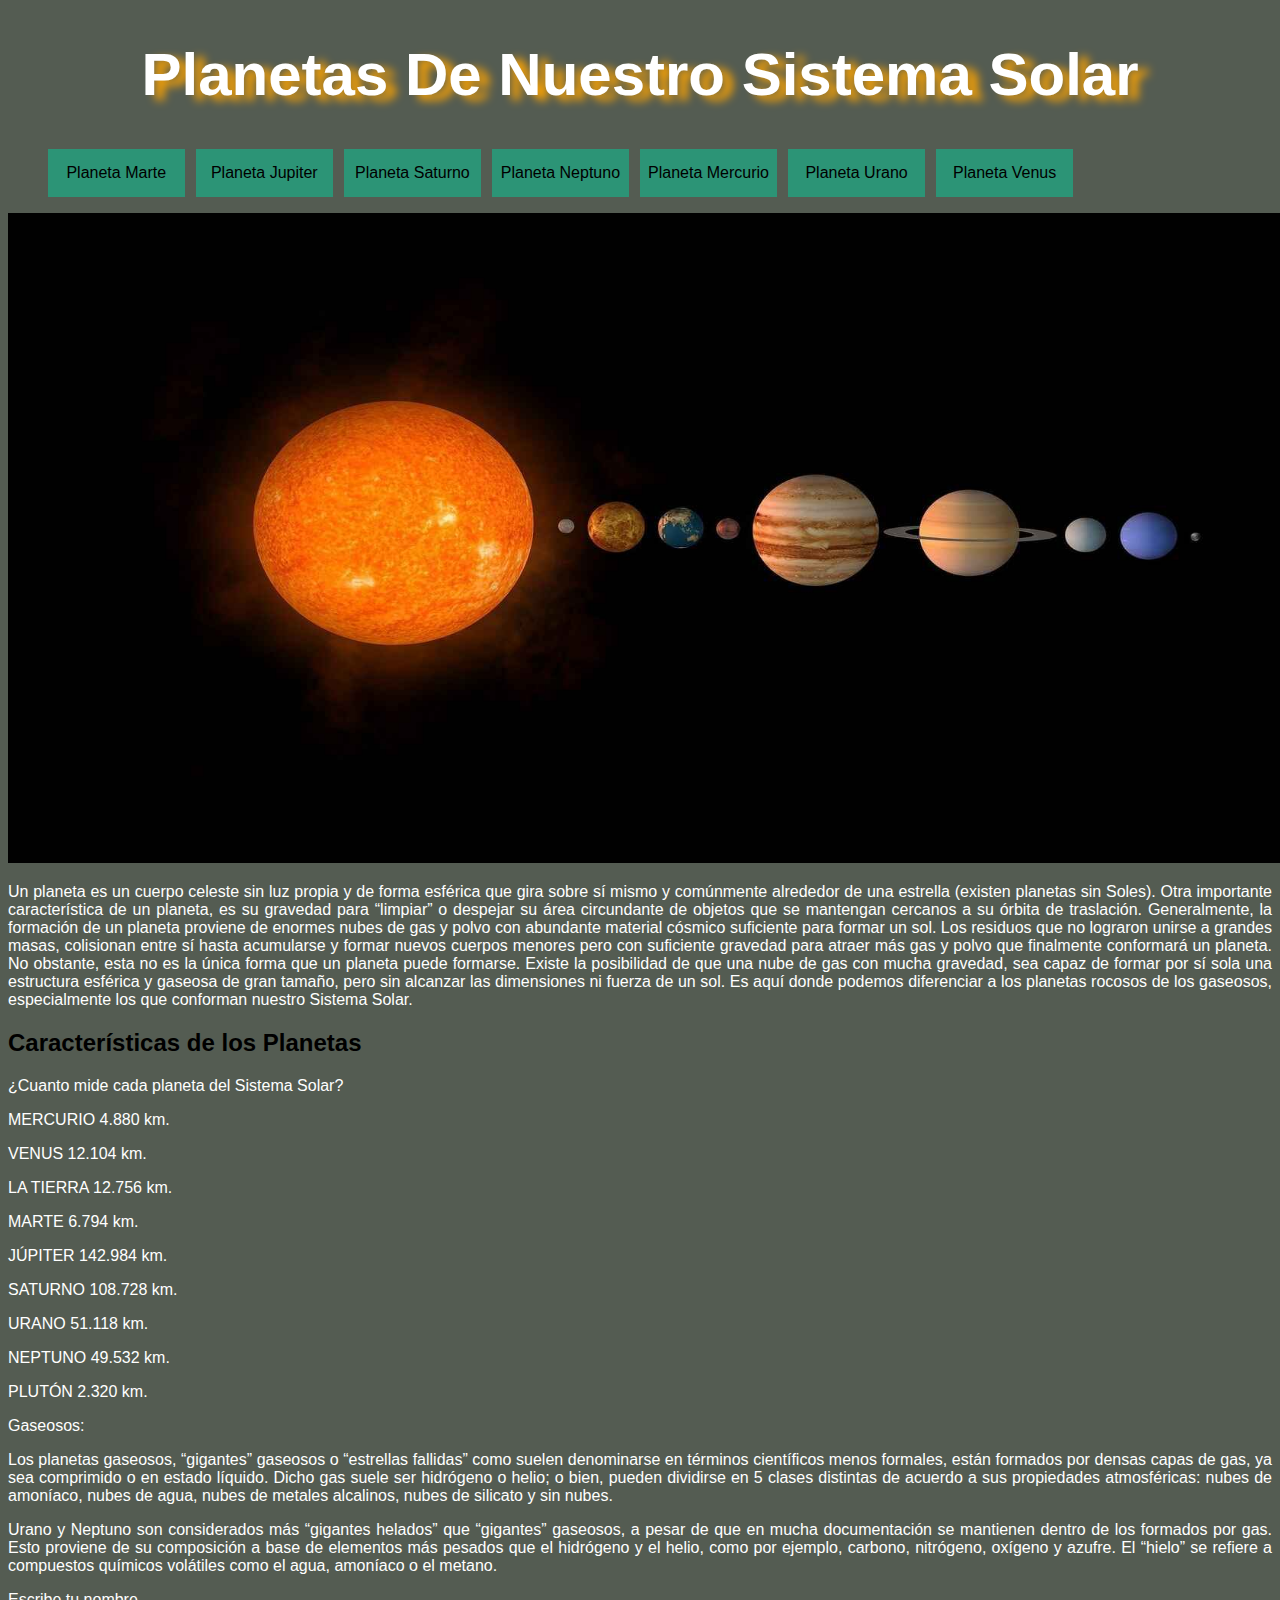
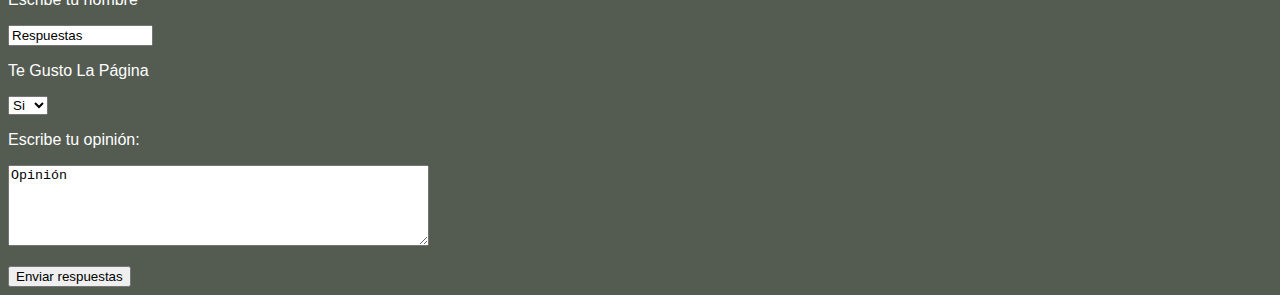
<file: index.html>
<!DOCTYPE html>
<html>
<head>
	<meta http-equiv="Content-Type" content="text/html" charset="UTF-8" / >
	<title>PLANETAS</title>
		<link rel="stylesheet" type="text/css" href="css/estilos.css">

</head>

<body background="plan">
	<h1>Planetas De Nuestro Sistema Solar</h1>
<header>
	<nav>
	<ul>
            
            <li><a href="marte.html">Planeta Marte</a></li>
            <li><a href="jupiter.html">Planeta Jupiter</a></li>
            <li><a href = "saturno.html">Planeta Saturno </a></li>
            <li><a href="neptuno.html">Planeta Neptuno</a></li>
            <li><a href="mercurio.html">Planeta Mercurio</a></li>
            <li><a href="urano.html">Planeta Urano</a></li>

            <li><a href="venus.html">Planeta Venus</a></li>

            </ul></nav>
            </header>

 
<section>

	<img src="img/plan.jpg"  width="1300" height="650"/> 
            
         
            
            <p> Un planeta es un cuerpo celeste sin luz propia y de forma esférica que gira sobre sí mismo y comúnmente alrededor de una estrella (existen planetas sin Soles). Otra importante característica de un planeta, es su gravedad para “limpiar” o despejar su área circundante de objetos que se mantengan cercanos a su órbita de traslación.

Generalmente, la formación de un planeta proviene de enormes nubes de gas y polvo con abundante material cósmico suficiente para formar un sol. Los residuos que no lograron unirse a grandes masas, colisionan entre sí hasta acumularse y formar nuevos cuerpos menores pero con suficiente gravedad para atraer más gas y polvo que finalmente conformará un planeta. No obstante, esta no es la única forma que un planeta puede formarse. 

Existe la posibilidad de que una nube de gas con mucha gravedad, sea capaz de formar por sí sola una estructura esférica y gaseosa de gran tamaño, pero sin alcanzar las dimensiones ni fuerza de un sol. Es aquí donde podemos diferenciar a los planetas rocosos de los gaseosos, especialmente los que conforman nuestro Sistema Solar. </p>
 
        </section>

        <section>
        	<h2> Características de los Planetas</h2>


<p>¿Cuanto mide cada planeta del Sistema Solar?</p>
<p>MERCURIO 4.880 km.</p>
<p>VENUS 12.104 km.</p>
<p>LA TIERRA 12.756 km.</p>
<p>MARTE 6.794 km.</p>
<p>JÚPITER 142.984 km.</p>
<p>SATURNO 108.728 km.</p>
<p>URANO 51.118 km.</p>
<p>NEPTUNO 49.532 km.</p>
<p>PLUTÓN 2.320 km.</p>
<p>Gaseosos:</p>
<p>Los planetas gaseosos, “gigantes” gaseosos o “estrellas fallidas” como suelen denominarse en términos científicos menos formales, están formados por densas capas de gas, ya sea comprimido o en estado líquido. Dicho gas suele ser hidrógeno o helio; o bien, pueden dividirse en 5 clases distintas de acuerdo a sus propiedades atmosféricas: nubes de amoníaco, nubes de agua, nubes de metales alcalinos, nubes de silicato y sin nubes.</p>

<p>Urano y Neptuno son considerados más “gigantes helados” que “gigantes” gaseosos, a pesar de que en mucha documentación se mantienen dentro de los formados por gas. Esto proviene de su composición a base de elementos más pesados que el hidrógeno y el helio, como por ejemplo, carbono, nitrógeno, oxígeno y azufre. El “hielo” se refiere a compuestos químicos volátiles como el agua, amoníaco o el metano.         </p>


        </section>

        <form>
        	<p>Escribe tu nombre </p>
  <input type="text" size="15" maxlength="30" value="Respuestas" name="Respuetas"/>
        	
        	<p>Te Gusto La Página</p>
  <SELECT name= "OS">
    <option value="1">Si</option> 
   <option value="2">No</option> 
    </SELECT>

    <p> Escribe tu opinión:  </p>
  <p><textarea  rows="5" cols="50">Opinión</textarea></p>
  <input type="submit"  class="btn btn-green" value="Enviar respuestas">
        </form>


        

</body>
</html>
</file>
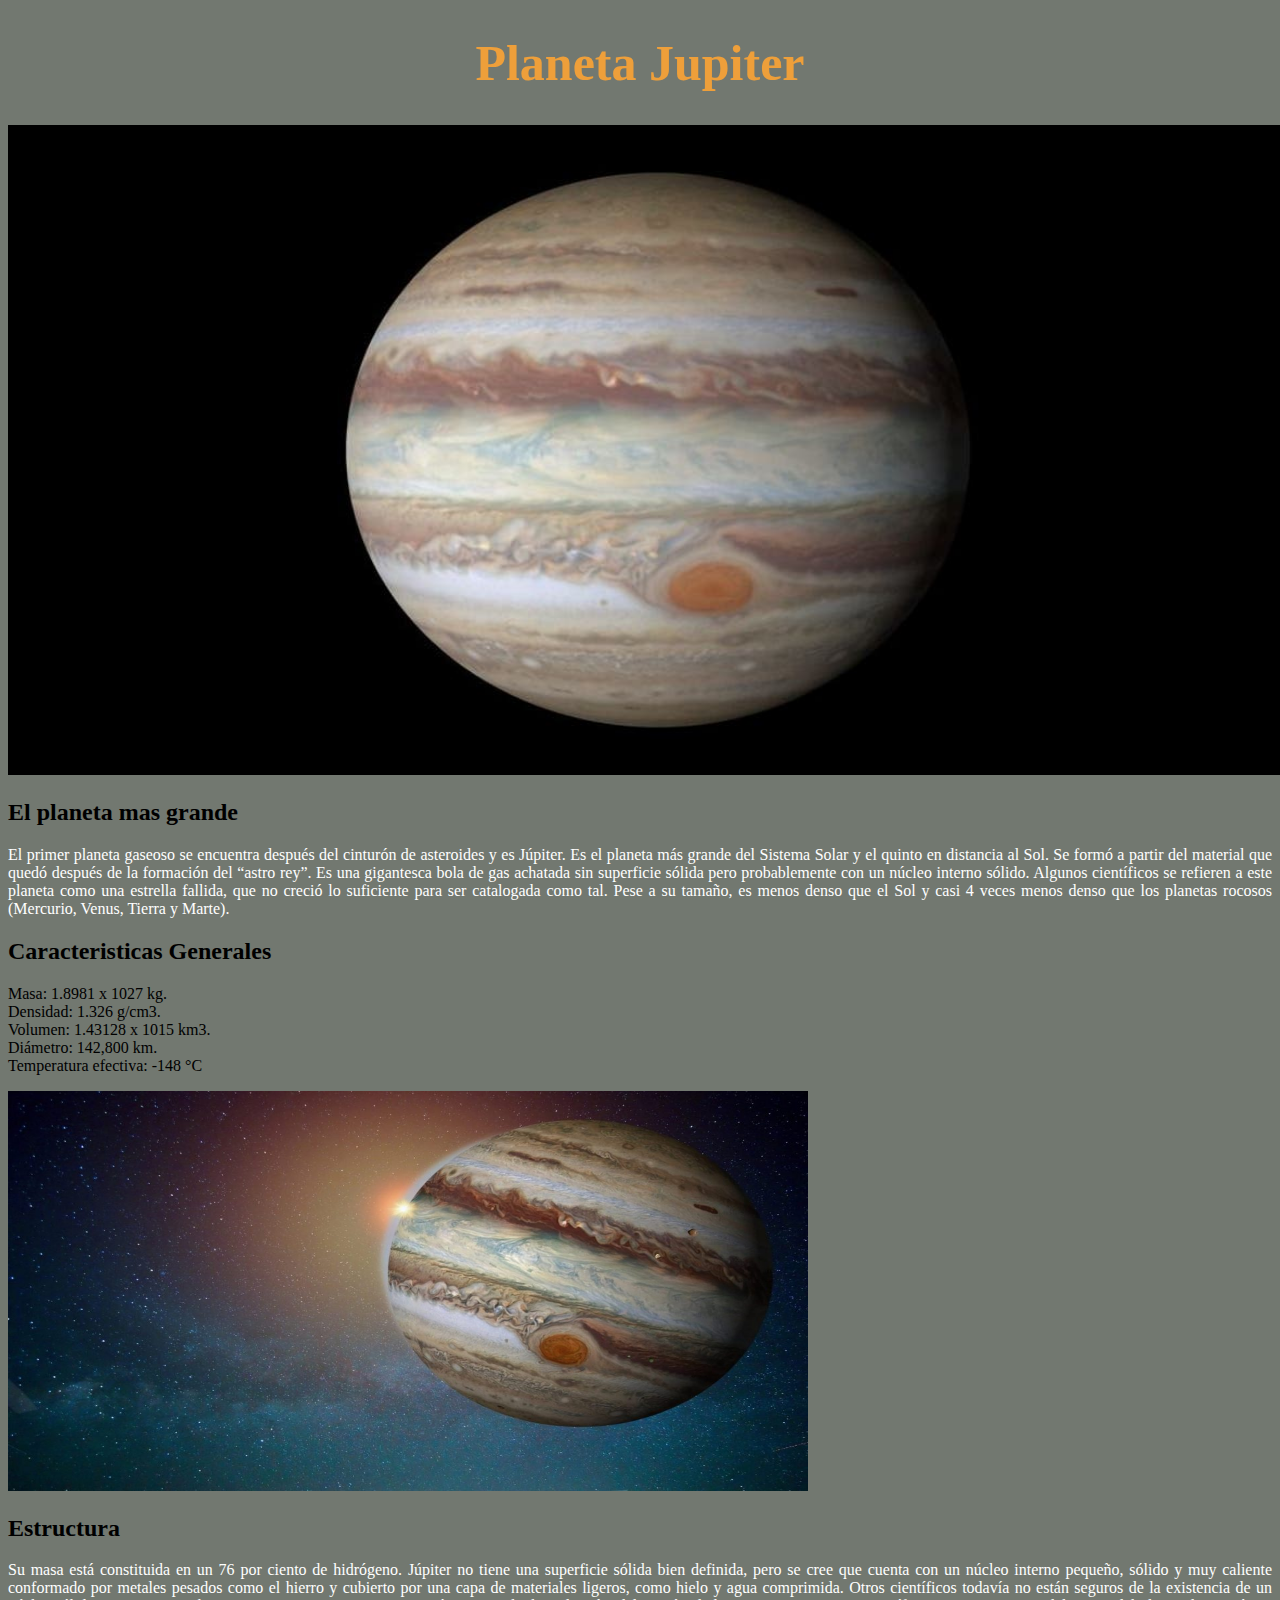
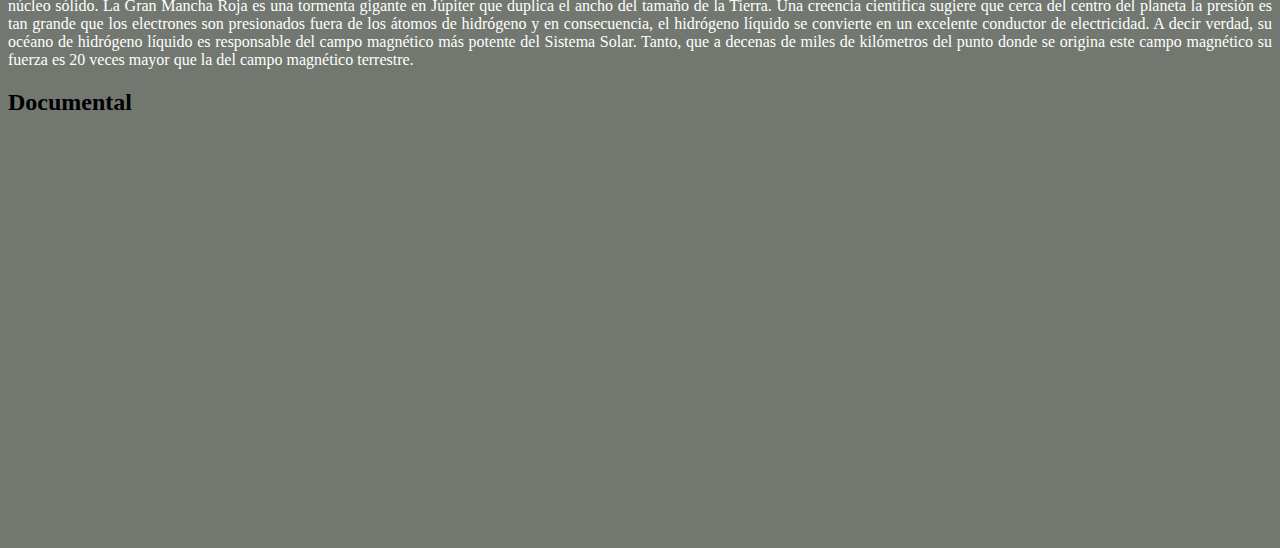
<file: jupiter.html>
<!DOCTYPE html>
<html>
<head>
	<meta http-equiv="Content-Type" content="text/html; charset=utf-8"/>
	<link rel="stylesheet" href="css/mer.css">
	<title>Planeta Jupiter</title>
</head>
<body>
	<h1>Planeta Jupiter</h1>
	<section>
		<img src="img/Jupiter.jpg" width="1300" height="650" alt="foto"/>
		
		<h2>El planeta mas grande</h2>
		<p>El primer planeta gaseoso se encuentra después del cinturón de asteroides y es Júpiter. Es el planeta más grande del Sistema Solar y el quinto en distancia al Sol. Se formó a partir del material que quedó después de la formación del “astro rey”.
         Es una gigantesca bola de gas achatada sin superficie sólida pero probablemente con un núcleo interno sólido. Algunos científicos se refieren a este planeta como una estrella fallida, que no creció lo suficiente para ser catalogada como tal. Pese a su tamaño, es menos denso que el Sol y casi 4 veces menos denso que los planetas rocosos (Mercurio, Venus, Tierra y Marte).</p>

         

         <h2>Caracteristicas Generales </h2>
         <p>
         	<li>Masa: 1.8981 x 1027 kg.</li>
         	<li>Densidad: 1.326 g/cm3.</li>
         	<li>Volumen: 1.43128 x 1015 km3.</li>
         	<li>Diámetro: 142,800 km.</li>
         	<li>Temperatura efectiva: -148 °C</li>
          </p>
 <img src="img/Ju.jpg" width="800" height="400" alt="foto"/>
          <h2>Estructura</h2>
          <p>    Su masa está constituida en un 76 por ciento de hidrógeno. Júpiter no tiene una superficie sólida bien definida, pero se cree que cuenta con un núcleo interno pequeño, sólido y muy caliente conformado por metales pesados como el hierro y cubierto por una capa de materiales ligeros, como hielo y agua comprimida. Otros científicos todavía no están seguros de la existencia de un núcleo sólido.

          La Gran Mancha Roja es una tormenta gigante en Júpiter que duplica el ancho del tamaño de la Tierra.

         Una creencia científica sugiere que cerca del centro del planeta la presión es tan grande que los electrones son presionados fuera de los átomos de hidrógeno y en consecuencia, el hidrógeno líquido se convierte en un excelente conductor de electricidad. A decir verdad, su océano de hidrógeno líquido es responsable del campo magnético más potente del Sistema Solar. Tanto, que a decenas de miles de kilómetros del punto donde se origina este campo magnético su fuerza es 20 veces mayor que la del campo magnético terrestre.  </p>

        
	</section>
  <h2>Documental</h2>
         
          <iframe width="1000" height="400" src="https://www.youtube.com/embed/urFe5coG-HU" title="YouTube video player" frameborder="0" allow="accelerometer; autoplay; clipboard-write; encrypted-media; gyroscope; picture-in-picture" allowfullscreen></iframe> 

</body>
</html>
</file>
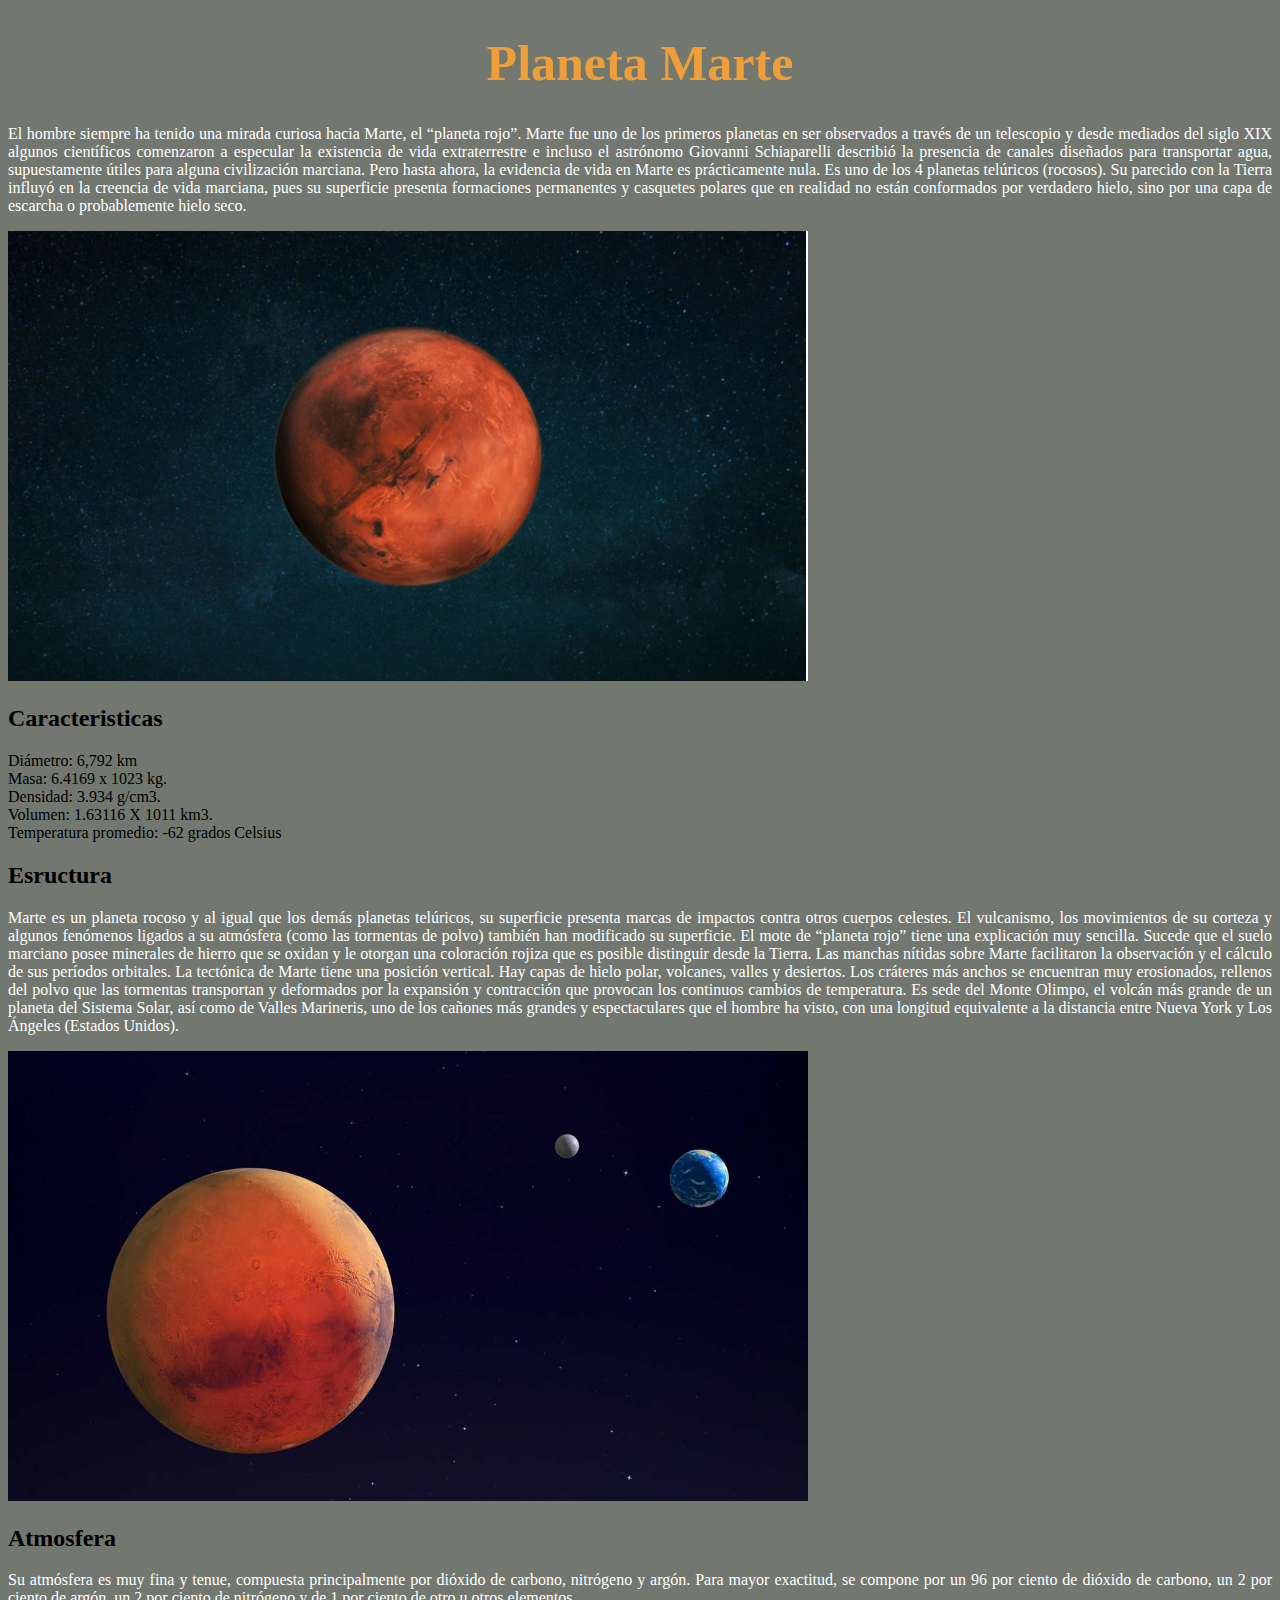
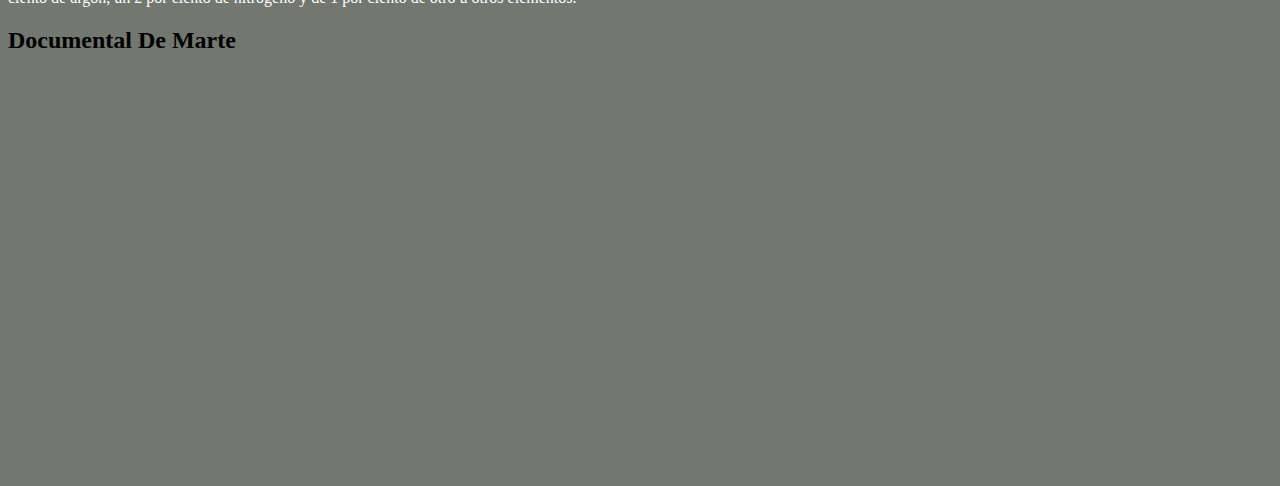
<file: marte.html>
<!DOCTYPE html>
<html>
<head>
    <meta http-equiv="Content-Type" content="text/html; charset=utf-8"/>
    <link rel="stylesheet" href="css/mer.css">
	<title>Planeta Marte</title>
</head>
<body>  
	<h1> Planeta Marte </h1>
	<section>
		<p> El hombre siempre ha tenido una mirada curiosa hacia Marte, el “planeta rojo”. Marte fue uno de los primeros planetas en ser observados a través de un telescopio y desde mediados del siglo XIX algunos científicos comenzaron a especular la existencia de vida extraterrestre e incluso el astrónomo Giovanni Schiaparelli describió la presencia de canales diseñados para transportar agua, supuestamente útiles para alguna civilización marciana. Pero hasta ahora, la evidencia de vida en Marte es prácticamente nula.

        Es uno de los 4 planetas telúricos (rocosos). Su parecido con la Tierra influyó en la creencia de vida marciana, pues su superficie presenta formaciones permanentes y casquetes polares que en realidad no están conformados por verdadero hielo, sino por una capa de escarcha o probablemente hielo seco.</p>

        <img src="img/mar.jpg" width="800" height="450" alt="foto"/>


        <h2>Caracteristicas</h2>
        <li> Diámetro: 6,792 km</li>
        <li> Masa: 6.4169 x 1023 kg. </li>
        <li>Densidad: 3.934 g/cm3. </li>
        <li>Volumen: 1.63116 X 1011 km3. </li>
        <li>Temperatura promedio: -62 grados Celsius</li>

        <h2>Esructura</h2>
        <p>
        	Marte es un planeta rocoso y al igual que los demás planetas telúricos, su superficie presenta marcas de impactos contra otros cuerpos celestes. El vulcanismo, los movimientos de su corteza y algunos fenómenos ligados a su atmósfera (como las tormentas de polvo) también han modificado su superficie.

           El mote de “planeta rojo” tiene una explicación muy sencilla. Sucede que el suelo marciano posee minerales de hierro que se oxidan y le otorgan una coloración rojiza que es posible distinguir desde la Tierra. Las manchas nítidas sobre Marte facilitaron la observación y el cálculo de sus períodos orbitales.

           La tectónica de Marte tiene una posición vertical. Hay capas de hielo polar, volcanes, valles y desiertos. Los cráteres más anchos se encuentran muy erosionados, rellenos del polvo que las tormentas transportan y deformados por la expansión y contracción que provocan los continuos cambios de temperatura. Es sede del Monte Olimpo, el volcán más grande de un planeta del Sistema Solar, así como de Valles Marineris, uno de los cañones más grandes y espectaculares que el hombre ha visto, con una longitud equivalente a la distancia entre Nueva York y Los Ángeles (Estados Unidos).

        </p>

        <img src="img/marte.jpg" width="800" height="450" alt="foto"/>


        <h2>Atmosfera</h2>
        <p>Su atmósfera es muy fina y tenue, compuesta principalmente por dióxido de carbono, nitrógeno y argón. Para mayor exactitud, se compone por un 96 por ciento de dióxido de carbono, un 2 por ciento de argón, un 2 por ciento de nitrógeno y de 1 por ciento de otro u otros elementos.</p>

        <h2>Documental De Marte</h2>

        <iframe width="1000" height="400" src="https://www.youtube.com/embed/8NVs3Ihy9Xs" title="YouTube video player" frameborder="0" allow="accelerometer; autoplay; clipboard-write; encrypted-media; gyroscope; picture-in-picture" allowfullscreen></iframe>



	</section>


</body>
</html>
</file>
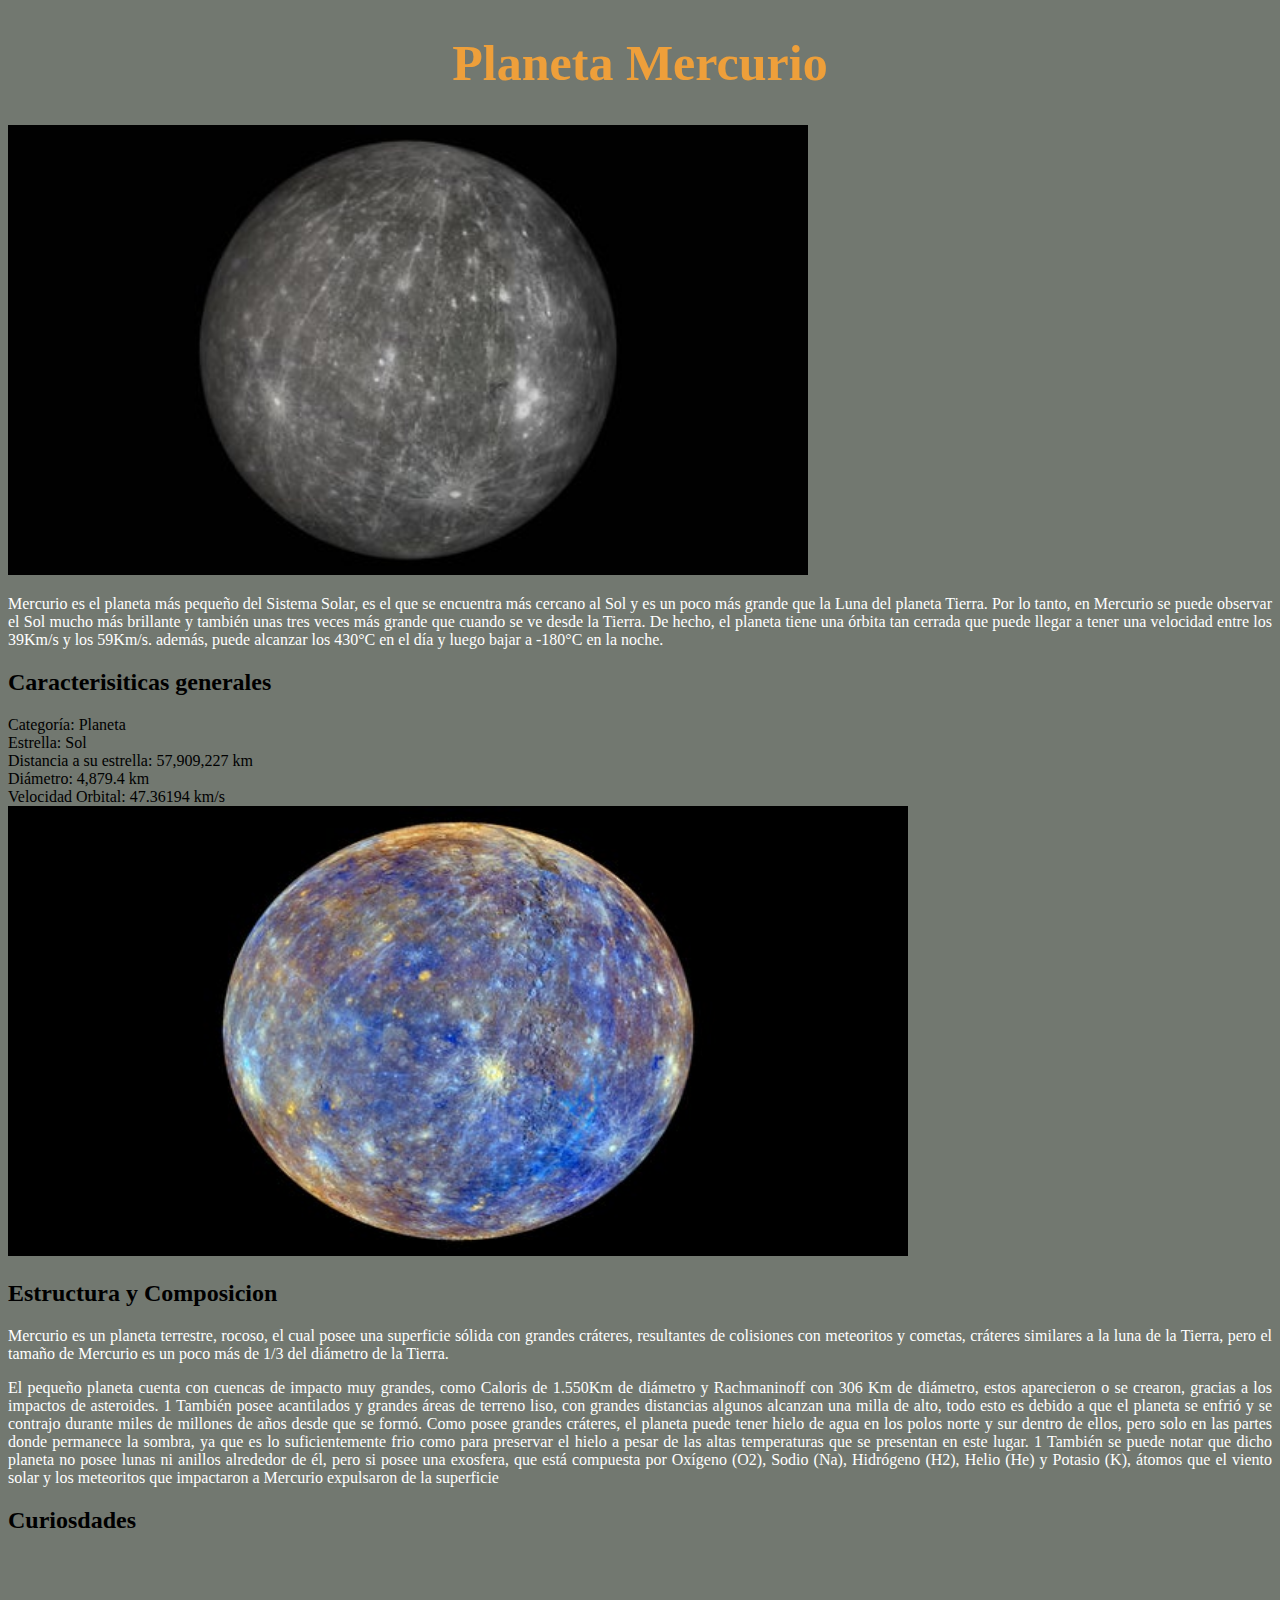
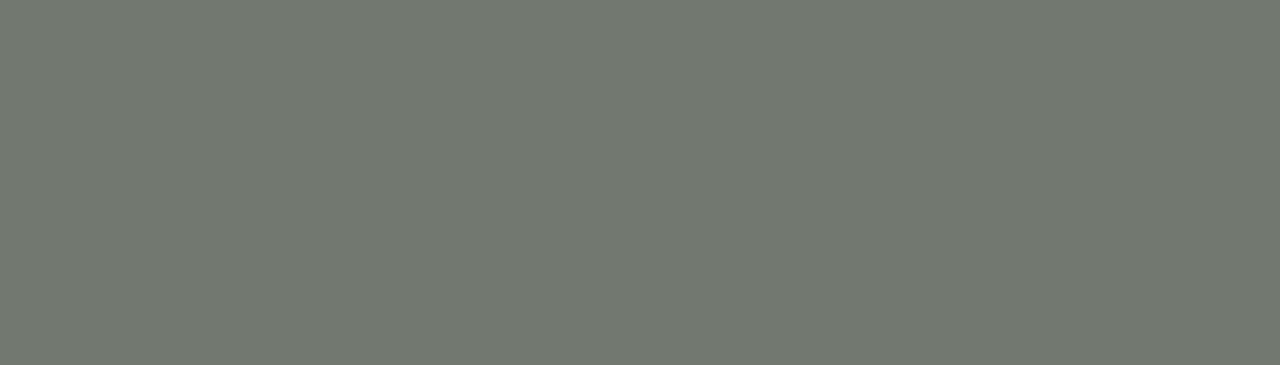
<file: mercurio.html>
<!DOCTYPE html>
<html>
<head>
	<meta http-equiv="Content-Type" content="text/html; charset=utf-8"/>
	<link rel="stylesheet" href="css/mer.css">
	<title>Mercurio</title>
</head>
<body>
	
		<h1>Planeta Mercurio</h1>
	    <img src="img/mercu.jpg" width="800" height="450" alt="foto"/>

	<section>
		

		<p>Mercurio es el planeta más pequeño del Sistema Solar, es el que se encuentra más cercano al Sol y es un poco más grande que la Luna del planeta Tierra. Por lo tanto, en Mercurio se puede observar el Sol mucho más brillante y también unas tres veces más grande que cuando se ve desde la Tierra. De hecho, el planeta tiene una órbita tan cerrada que puede llegar a tener una velocidad entre los 39Km/s y los 59Km/s. además, puede alcanzar los 430°C en el día y luego bajar a -180°C en la noche.</p>

		
		
	</section>

	<section>
		<h2> Caracterisiticas generales</h2>
         <li>Categoría: Planeta </li>
         <li>Estrella: Sol</li>
         <li>Distancia a su estrella: 57,909,227 km </li>
         <li>Diámetro: 4,879.4 km</li>
         <li>Velocidad Orbital: 47.36194 km/s </li>

         <img src="img/mer.jpg" width="900" height="450" alt="foto"/>


        <h2> Estructura y Composicion </h2>
        <p> Mercurio es un planeta terrestre, rocoso, el cual posee una superficie sólida con grandes cráteres, resultantes de colisiones con meteoritos y cometas, cráteres similares a la luna de la Tierra, pero el tamaño de Mercurio es un poco más de 1/3 del diámetro de la Tierra.</p>



       <p>
       El pequeño planeta cuenta con cuencas de impacto muy grandes, como Caloris de 1.550Km de diámetro y Rachmaninoff con 306 Km de diámetro, estos aparecieron o se crearon, gracias a los impactos de asteroides. 1

      También posee acantilados y grandes áreas de terreno liso, con grandes distancias algunos alcanzan una milla de alto, todo esto es debido a que el planeta se enfrió y se contrajo durante miles de millones de años desde que se formó. Como posee grandes cráteres, el planeta puede tener hielo de agua en los polos norte y sur dentro de ellos, pero solo en las partes donde permanece la sombra, ya que es lo suficientemente frio como para preservar el hielo a pesar de las altas temperaturas que se presentan en este lugar. 1 También se puede notar que dicho planeta no posee lunas ni anillos alrededor de él, pero si posee una exosfera, que está compuesta por Oxígeno (O2), Sodio (Na), Hidrógeno (H2), Helio (He) y Potasio (K), átomos que el viento solar y los meteoritos que impactaron a Mercurio expulsaron de la superficie


       
        
	</section>


        <h2>Curiosdades</h2>

       <iframe width="1000" height="400" src="https://www.youtube.com/embed/SF7NBvrhXCw" title="YouTube video player" frameborder="0" allow="accelerometer; autoplay; clipboard-write; encrypted-media; gyroscope; picture-in-picture" allowfullscreen></iframe>

	

</body>
</html>
</file>
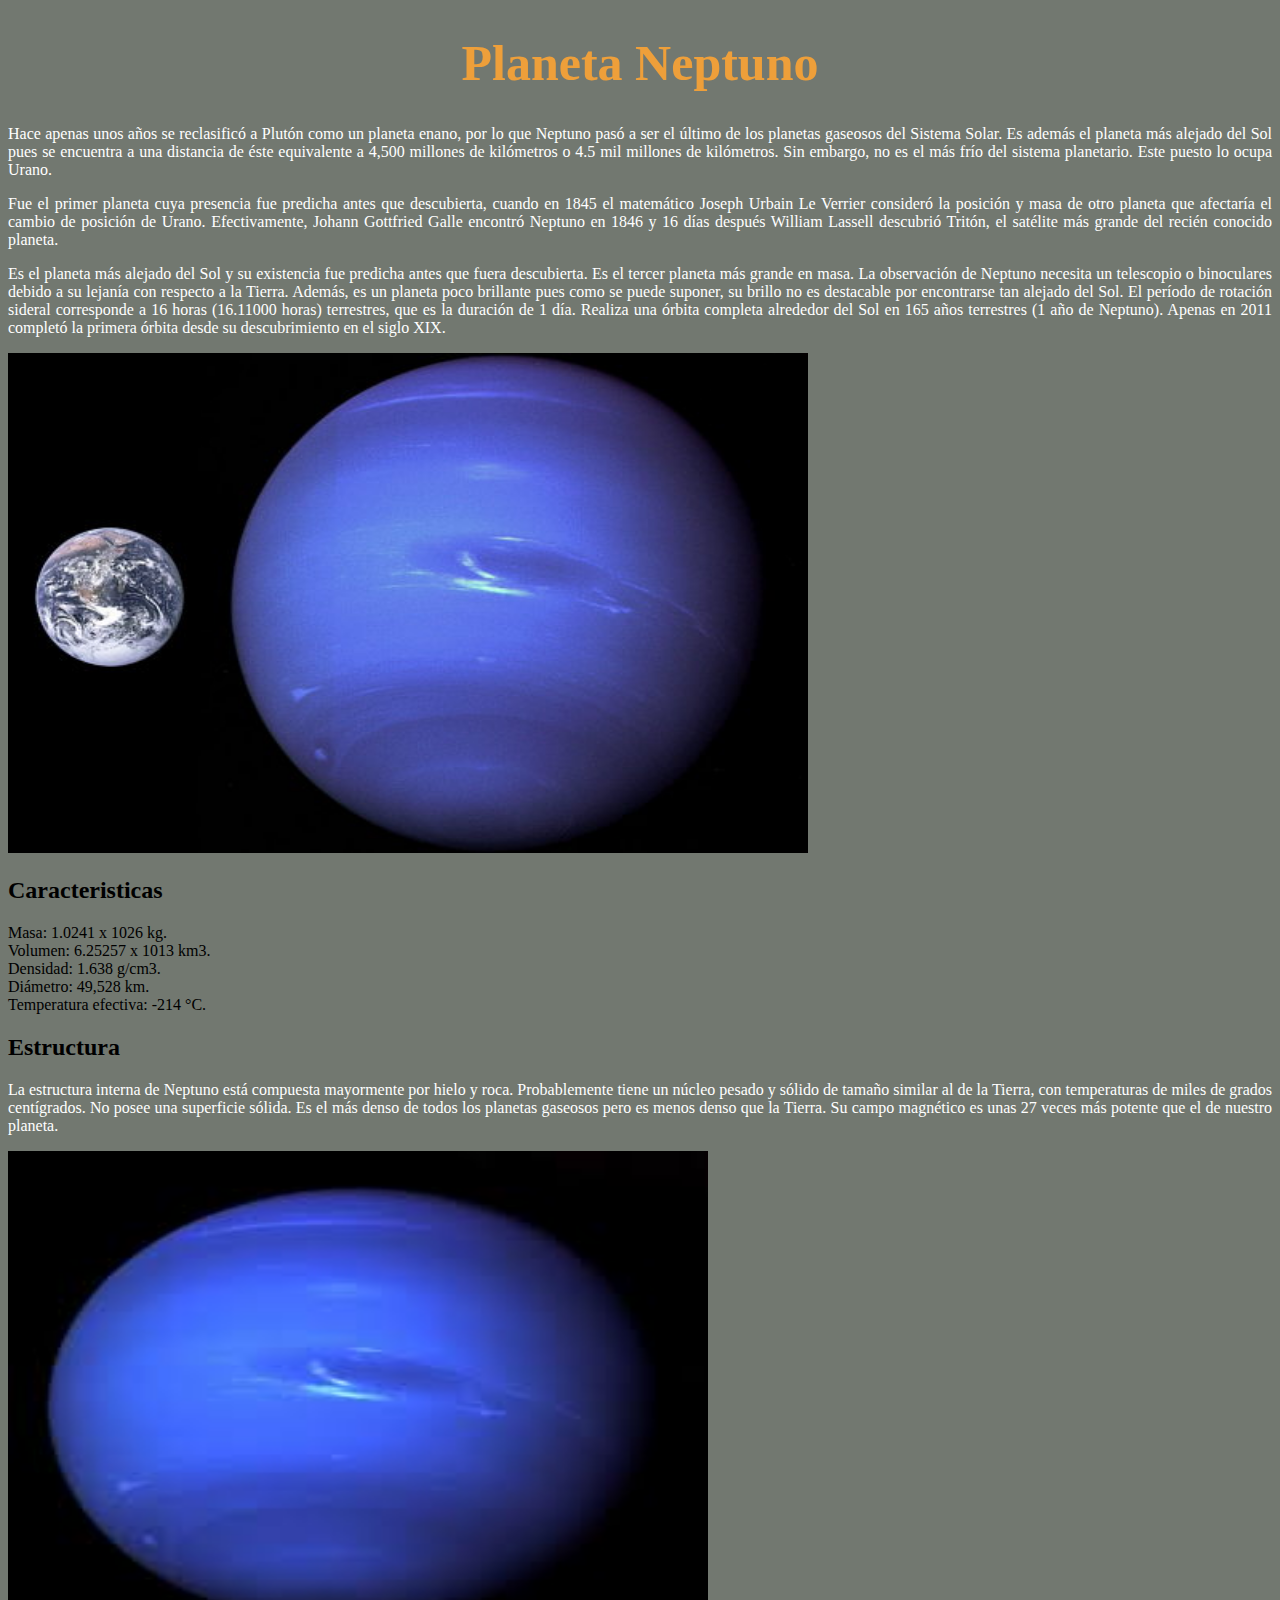
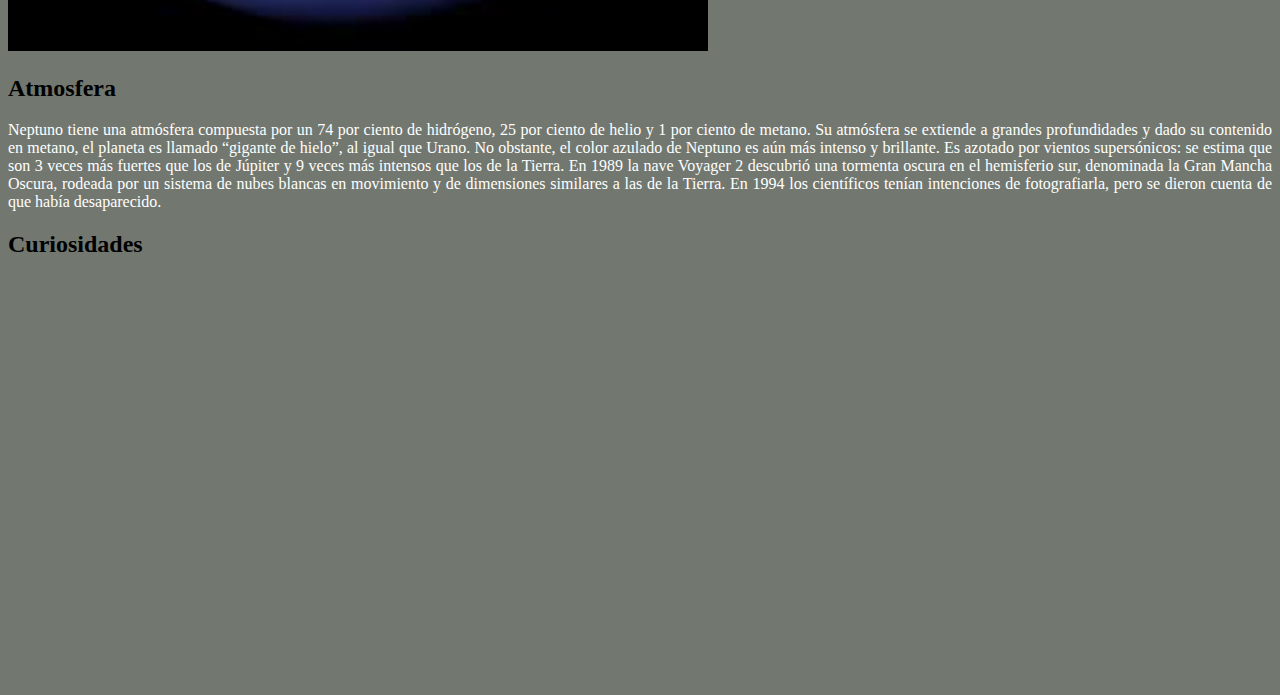
<file: neptuno.html>
<!DOCTYPE html>
<html>
<head>
    <meta http-equiv="Content-Type" content="text/html; charset=utf-8"/>
    <link rel="stylesheet" href="css/mer.css">
	<title>Planeta Neptuno</title>
</head>
<body>

	<h1>Planeta Neptuno</h1>

	<p>Hace apenas unos años se reclasificó a Plutón como un planeta enano, por lo que Neptuno pasó a ser el último de los planetas gaseosos del Sistema Solar. Es además el planeta más alejado del Sol pues se encuentra a una distancia de éste equivalente a 4,500 millones de kilómetros o 4.5 mil millones de kilómetros. Sin embargo, no es el más frío del sistema planetario. Este puesto lo ocupa Urano.</p>

<p>Fue el primer planeta cuya presencia fue predicha antes que descubierta, cuando en 1845 el matemático Joseph Urbain Le Verrier consideró la posición y masa de otro planeta que afectaría el cambio de posición de Urano. Efectivamente, Johann Gottfried Galle encontró Neptuno en 1846 y 16 días después William Lassell descubrió Tritón, el satélite más grande del recién conocido planeta.</p>

<p>Es el planeta más alejado del Sol y su existencia fue predicha antes que fuera descubierta.

Es el tercer planeta más grande en masa. La observación de Neptuno necesita un telescopio o binoculares debido a su lejanía con respecto a la Tierra. Además, es un planeta poco brillante pues como se puede suponer, su brillo no es destacable por encontrarse tan alejado del Sol.

El período de rotación sideral corresponde a 16 horas (16.11000 horas) terrestres, que es la duración de 1 día. Realiza una órbita completa alrededor del Sol en 165 años terrestres (1 año de Neptuno). Apenas en 2011 completó la primera órbita desde su descubrimiento en el siglo XIX.</p>
<img src="img/neptuno.jpg" width="800" height="500" alt="foto"/>

                <h2>Caracteristicas</h2>
                <li>Masa: 1.0241 x 1026 kg.</li>
                <li>Volumen: 6.25257 x 1013 km3.</li>
                <li>Densidad: 1.638 g/cm3.</li>
                <li>Diámetro: 49,528 km.</li>
                <li>Temperatura efectiva: -214 °C.</li>

                <h2>Estructura</h2>

                <p>La estructura interna de Neptuno está compuesta mayormente por hielo y roca. Probablemente tiene un núcleo pesado y sólido de tamaño similar al de la Tierra, con temperaturas de miles de grados centígrados.

No posee una superficie sólida. Es el más denso de todos los planetas gaseosos pero es menos denso que la Tierra. Su campo magnético es unas 27 veces más potente que el de nuestro planeta.</p>

<img src="img/nep.jpg" width="700" height="500" alt="foto"/>

   <h2>Atmosfera</h2>
   <p>Neptuno tiene una atmósfera compuesta por un 74 por ciento de hidrógeno, 25 por ciento de helio y 1 por ciento de metano. Su atmósfera se extiende a grandes profundidades y dado su contenido en metano, el planeta es llamado “gigante de hielo”, al igual que Urano. No obstante, el color azulado de Neptuno es aún más intenso y brillante.

Es azotado por vientos supersónicos: se estima que son 3 veces más fuertes que los de Júpiter y 9 veces más intensos que los de la Tierra. En 1989 la nave Voyager 2 descubrió una tormenta oscura en el hemisferio sur, denominada la Gran Mancha Oscura, rodeada por un sistema de nubes blancas en movimiento y de dimensiones similares a las de la Tierra. En 1994 los científicos tenían intenciones de fotografiarla, pero se dieron cuenta de que había desaparecido.</p>

<h2>Curiosidades</h2>


		<iframe width="1000" height="405" src="https://www.youtube.com/embed/yljf7-tYMpk" title="YouTube video player" frameborder="0" allow="accelerometer; autoplay; clipboard-write; encrypted-media; gyroscope; picture-in-picture" allowfullscreen></iframe>	





</body>
</html>
</file>
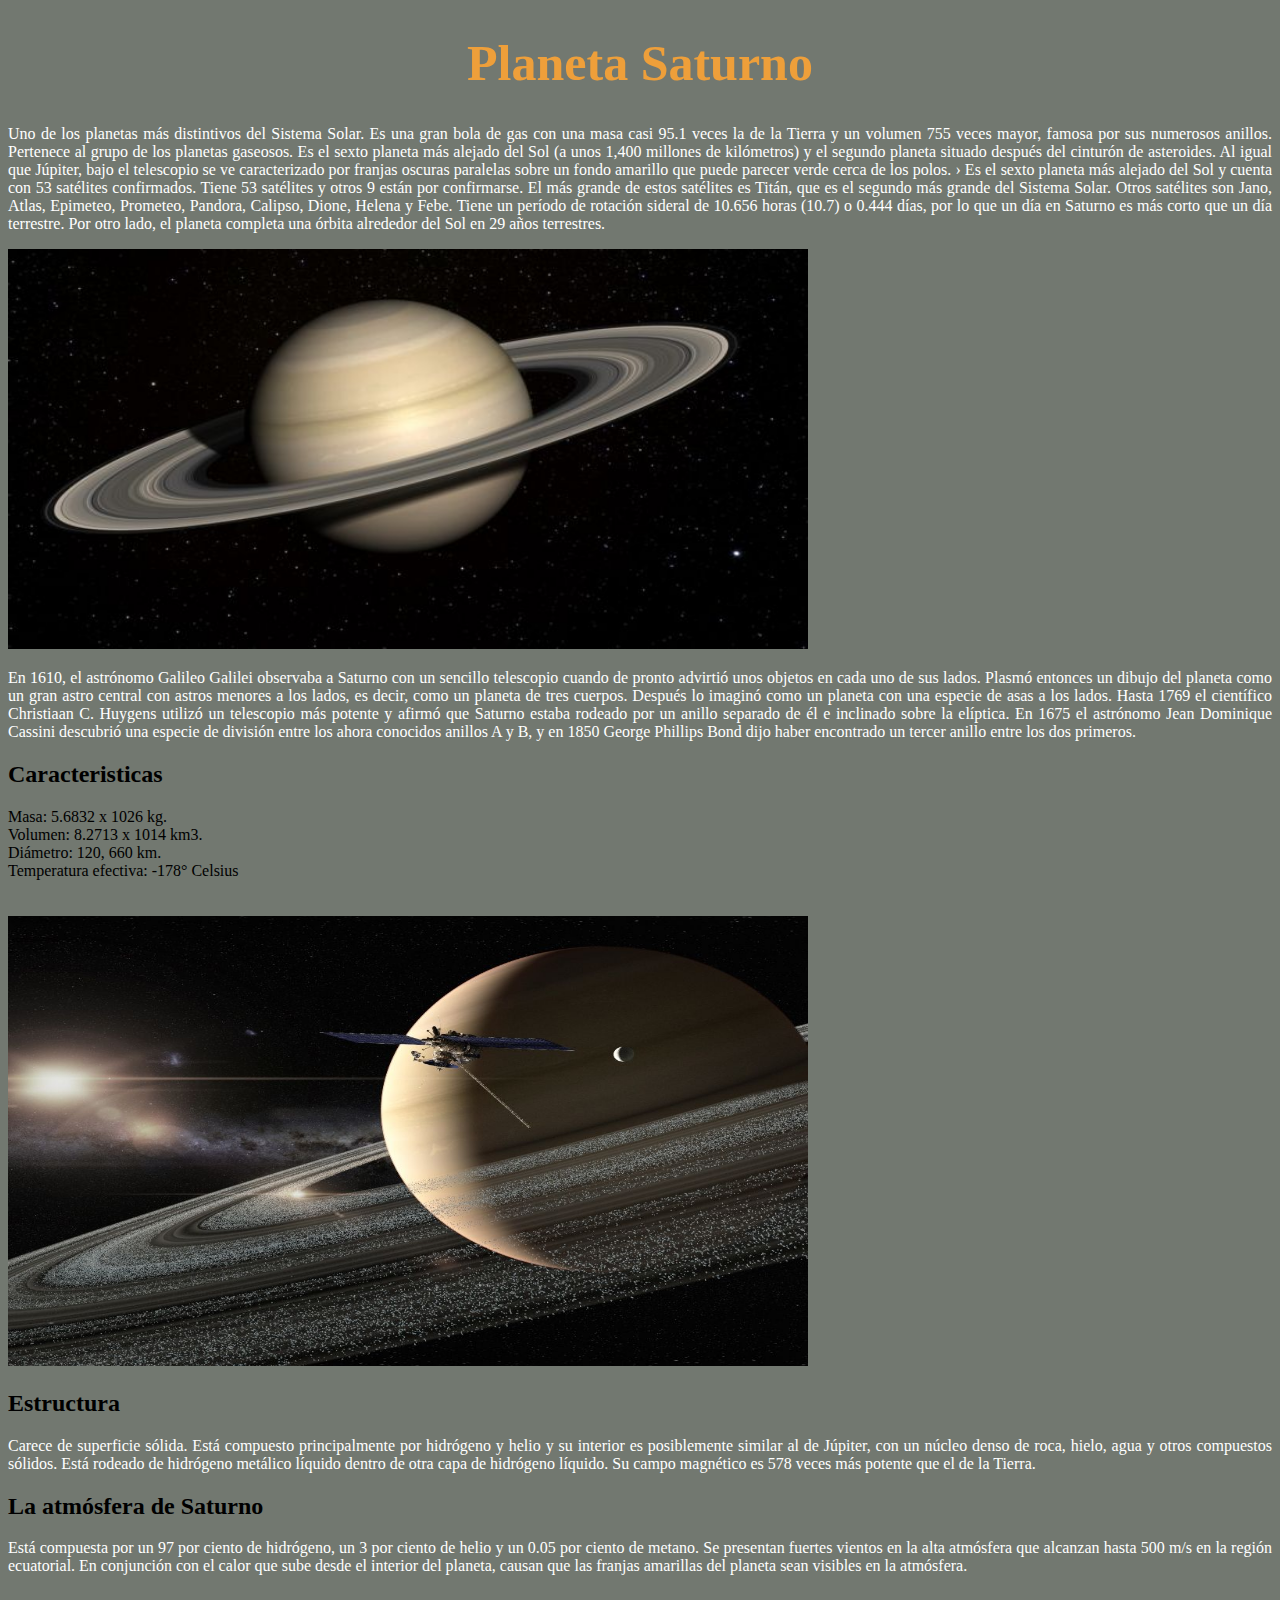
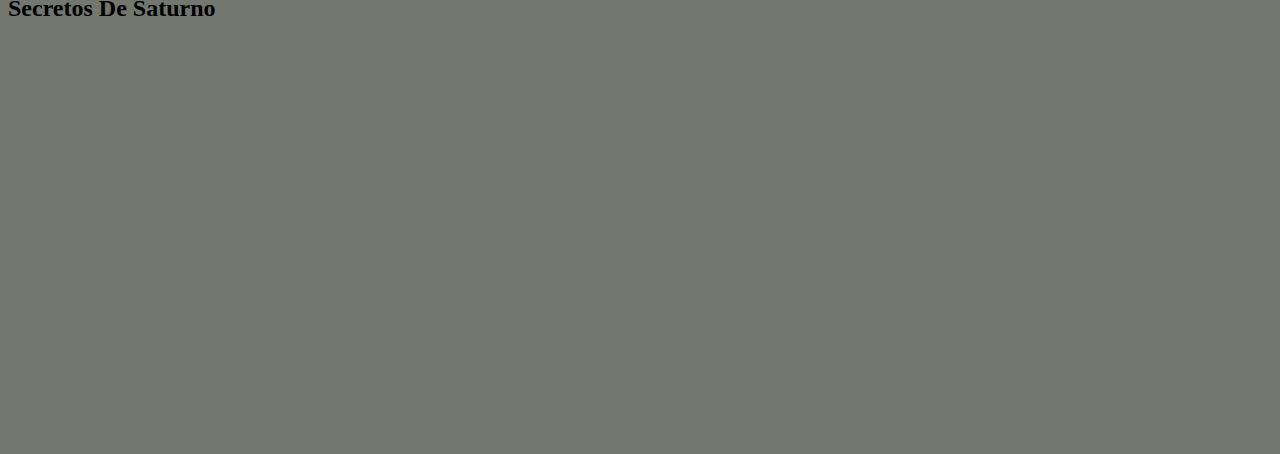
<file: saturno.html>
<!DOCTYPE html>
<html>
<head>
	<meta http-equiv="Content-Type" content="text/html; charset=utf-8"/>
	<link rel="stylesheet" href="css/mer.css">
	<title>Planeta Saturno</title>
</head>
<body>
	<h1>Planeta Saturno</h1>
	<p>Uno de los planetas más distintivos del Sistema Solar. Es una gran bola de gas con una masa casi 95.1 veces la de la Tierra y un volumen 755 veces mayor, famosa por sus numerosos anillos.

Pertenece al grupo de los planetas gaseosos. Es el sexto planeta más alejado del Sol (a unos 1,400 millones de kilómetros) y el segundo planeta situado después del cinturón de asteroides. Al igual que Júpiter, bajo el telescopio se ve caracterizado por franjas oscuras paralelas sobre un fondo amarillo que puede parecer verde cerca de los polos.

› Es el sexto planeta más alejado del Sol y cuenta con 53 satélites confirmados.

Tiene 53 satélites y otros 9 están por confirmarse. El más grande de estos satélites es Titán, que es el segundo más grande del Sistema Solar. Otros satélites son Jano, Atlas, Epimeteo, Prometeo, Pandora, Calipso, Dione, Helena y Febe.

Tiene un período de rotación sideral de 10.656 horas (10.7) o 0.444 días, por lo que un día en Saturno es más corto que un día terrestre. Por otro lado, el planeta completa una órbita alrededor del Sol en 29 años terrestres.

</p>
<img src="img/saturno.jpg" width="800" height="400" alt="foto"/>

<p>En 1610, el astrónomo Galileo Galilei observaba a Saturno con un sencillo telescopio cuando de pronto advirtió unos objetos en cada uno de sus lados. Plasmó entonces un dibujo del planeta como un gran astro central con astros menores a los lados, es decir, como un planeta de tres cuerpos. Después lo imaginó como un planeta con una especie de asas a los lados. Hasta 1769 el científico Christiaan C. Huygens utilizó un telescopio más potente y afirmó que Saturno estaba rodeado por un anillo separado de él e inclinado sobre la elíptica. En 1675 el astrónomo Jean Dominique Cassini descubrió una especie de división entre los ahora conocidos anillos A y B, y en 1850 George Phillips Bond dijo haber encontrado un tercer anillo entre los dos primeros.</p>




<h2>Caracteristicas</h2>

<li>Masa: 5.6832 x 1026 kg.</li>

<li>Volumen: 8.2713 x 1014 km3.</li>

<li>Diámetro: 120, 660 km.</li>

<li>Temperatura efectiva: -178° Celsius</li>
<br><br>
<img src="img/sat.jpg" width="800" height="450" alt="foto"/>

<h2>Estructura</h2>

<p>Carece de superficie sólida. Está compuesto principalmente por hidrógeno y helio y su interior es posiblemente similar al de Júpiter, con un núcleo denso de roca, hielo, agua y otros compuestos sólidos. Está rodeado de hidrógeno metálico líquido dentro de otra capa de hidrógeno líquido. Su campo magnético es 578 veces más potente que el de la Tierra.</p>


<h2>La atmósfera de Saturno</h2>
<p>
Está compuesta por un 97 por ciento de hidrógeno, un 3 por ciento de helio y un 0.05 por ciento de metano. Se presentan fuertes vientos en la alta atmósfera que alcanzan hasta 500 m/s en la región ecuatorial. En conjunción con el calor que sube desde el interior del planeta, causan que las franjas amarillas del planeta sean visibles en la atmósfera.</p>

<h2>Secretos De Saturno</h2>

<iframe width="1000" height="400" src="https://www.youtube.com/embed/Gyv34-dZ4B0" title="YouTube video player" frameborder="0" allow="accelerometer; autoplay; clipboard-write; encrypted-media; gyroscope; picture-in-picture" allowfullscreen></iframe>



</body>
</html>
</file>
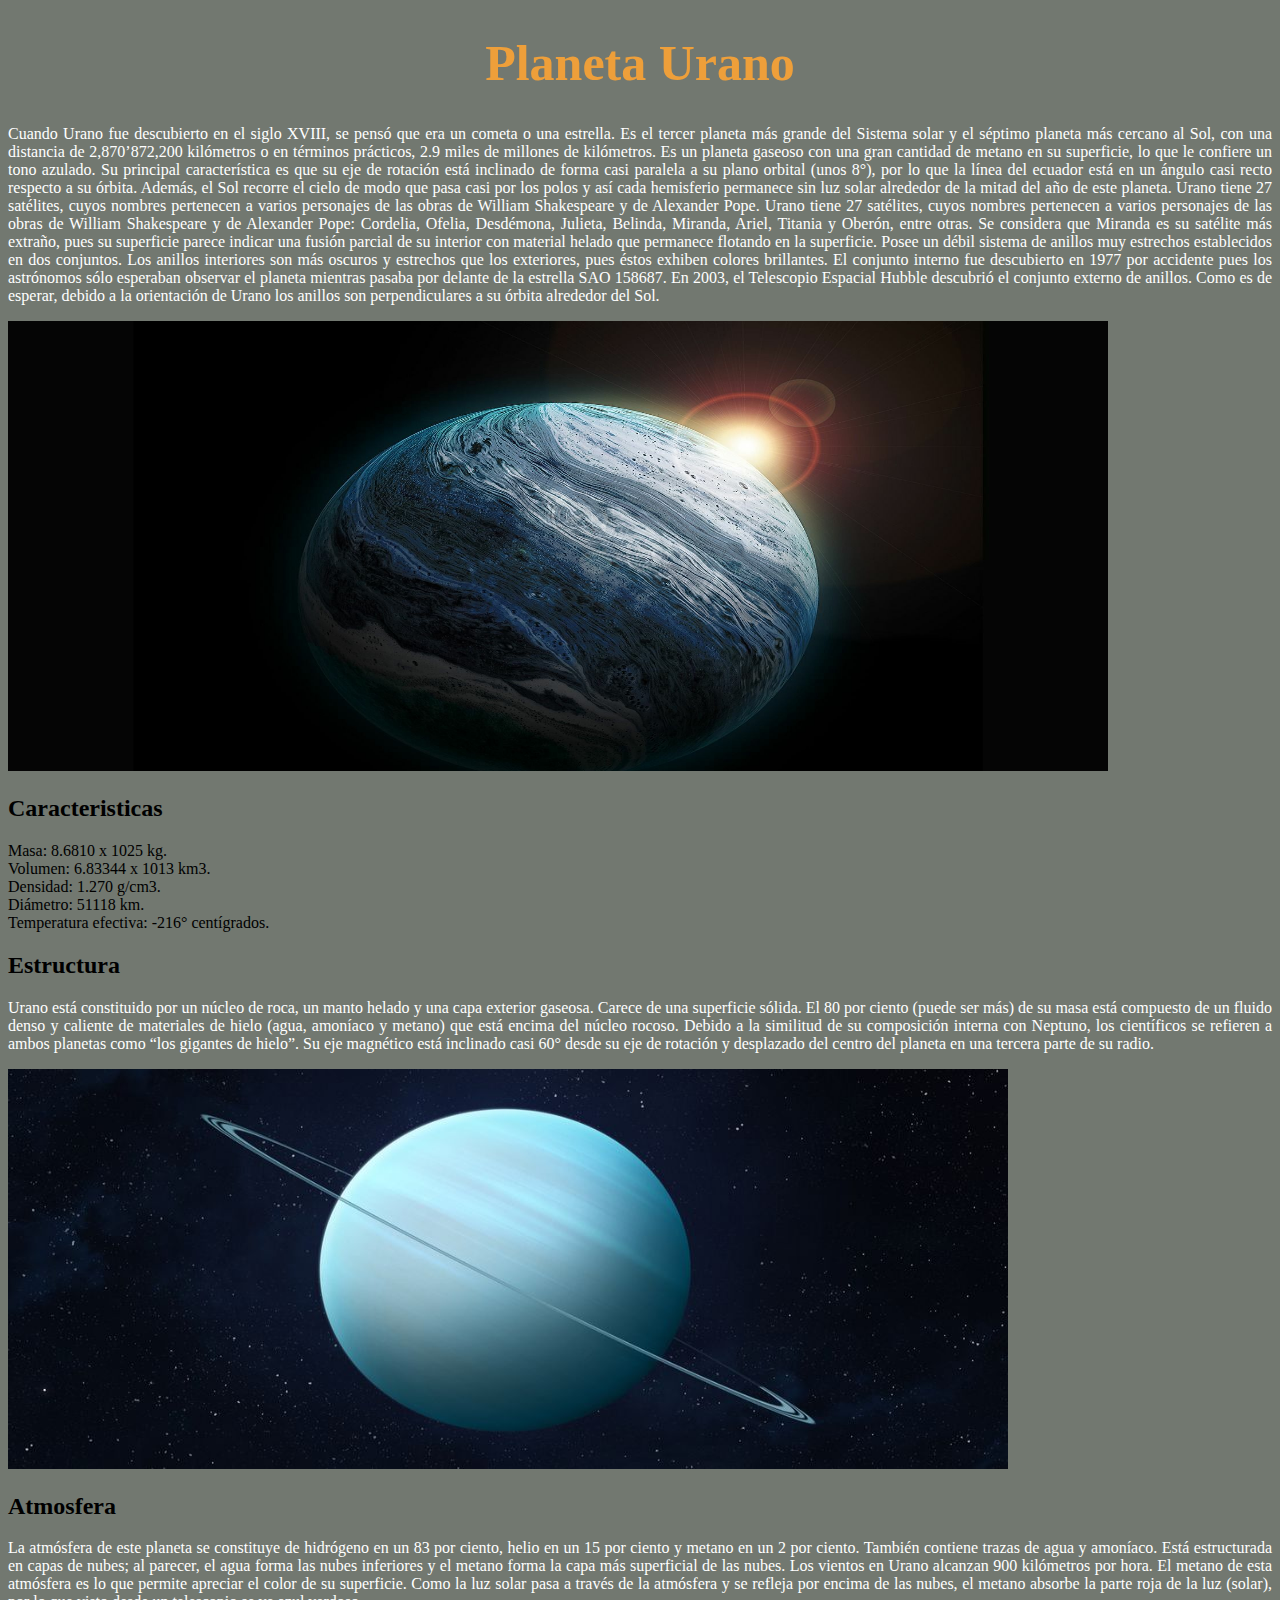
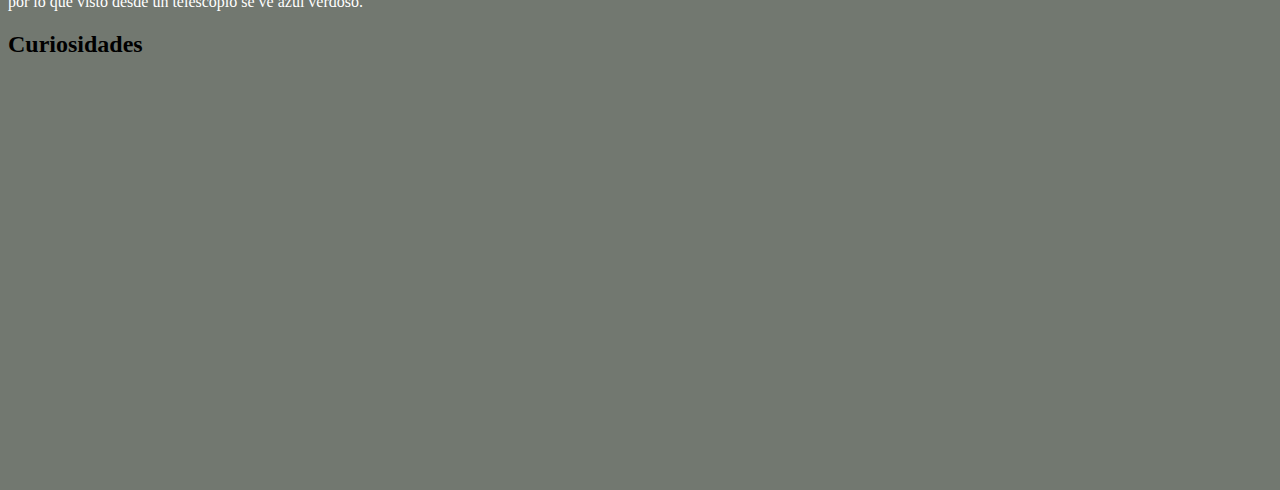
<file: urano.html>
<!DOCTYPE html>
<html>
<head>
	<meta http-equiv="Content-Type" content="text/html; charset=utf-8"/>
	<link rel="stylesheet" href="css/mer.css">
	<title>Planeta Urano</title>
</head>
<body>
	<h1>Planeta Urano</h1>
	<p>Cuando Urano fue descubierto en el siglo XVIII, se pensó que era un cometa o una estrella. Es el tercer planeta más grande del Sistema solar y el séptimo planeta más cercano al Sol, con una distancia de 2,870’872,200 kilómetros o en términos prácticos, 2.9 miles de millones de kilómetros.

Es un planeta gaseoso con una gran cantidad de metano en su superficie, lo que le confiere un tono azulado. Su principal característica es que su eje de rotación está inclinado de forma casi paralela a su plano orbital (unos 8°), por lo que la línea del ecuador está en un ángulo casi recto respecto a su órbita. Además, el Sol recorre el cielo de modo que pasa casi por los polos y así cada hemisferio permanece sin luz solar alrededor de la mitad del año de este planeta.

Urano tiene 27 satélites, cuyos nombres pertenecen a varios personajes de las obras de William Shakespeare y de Alexander Pope.

Urano tiene 27 satélites, cuyos nombres pertenecen a varios personajes de las obras de William Shakespeare y de Alexander Pope: Cordelia, Ofelia, Desdémona, Julieta, Belinda, Miranda, Ariel, Titania y Oberón, entre otras. Se considera que Miranda es su satélite más extraño, pues su superficie parece indicar una fusión parcial de su interior con material helado que permanece flotando en la superficie.


Posee un débil sistema de anillos muy estrechos establecidos en dos conjuntos. Los anillos interiores son más oscuros y estrechos que los exteriores, pues éstos exhiben colores brillantes. El conjunto interno fue descubierto en 1977 por accidente pues los astrónomos sólo esperaban observar el planeta mientras pasaba por delante de la estrella SAO 158687. En 2003, el Telescopio Espacial Hubble descubrió el conjunto externo de anillos. Como es de esperar, debido a la orientación de Urano los anillos son perpendiculares a su órbita alrededor del Sol.</p>

                 <img src="img/urano.jpg"  width="1100" height="450" alt="foto" />

<h2>Caracteristicas</h2>
<li>Masa: 8.6810 x 1025 kg.</li>
<li>Volumen: 6.83344 x 1013 km3.</li>
<li>Densidad: 1.270 g/cm3.</li>
<li>Diámetro: 51118 km.</li>
<li>Temperatura efectiva: -216° centígrados.</li>

<h2>Estructura</h2>

<p>Urano está constituido por un núcleo de roca, un manto helado y una capa exterior gaseosa. Carece de una superficie sólida. El 80 por ciento (puede ser más) de su masa está compuesto de un fluido denso y caliente de materiales de hielo (agua, amoníaco y metano) que está encima del núcleo rocoso. Debido a la similitud de su composición interna con Neptuno, los científicos se refieren a ambos planetas como “los gigantes de hielo”.

Su eje magnético está inclinado casi 60° desde su eje de rotación y desplazado del centro del planeta en una tercera parte de su radio.</p>
<img src="img/uran.jpg"  width="1000" height="400"/>

<h2>Atmosfera</h2>

<p>La atmósfera de este planeta se constituye de hidrógeno en un 83 por ciento, helio en un 15 por ciento y metano en un 2 por ciento. También contiene trazas de agua y amoníaco. Está estructurada en capas de nubes; al parecer, el agua forma las nubes inferiores y el metano forma la capa más superficial de las nubes. Los vientos en Urano alcanzan 900 kilómetros por hora.

El metano de esta atmósfera es lo que permite apreciar el color de su superficie. Como la luz solar pasa a través de la atmósfera y se refleja por encima de las nubes, el metano absorbe la parte roja de la luz (solar), por lo que visto desde un telescopio se ve azul verdoso.</p>

<h2>Curiosidades</h2>
<iframe width="1000" height="400" src="https://www.youtube.com/embed/FlVae4fIBe8" title="YouTube video player" frameborder="0" allow="accelerometer; autoplay; clipboard-write; encrypted-media; gyroscope; picture-in-picture" allowfullscreen></iframe>


</body>
</html>
</file>
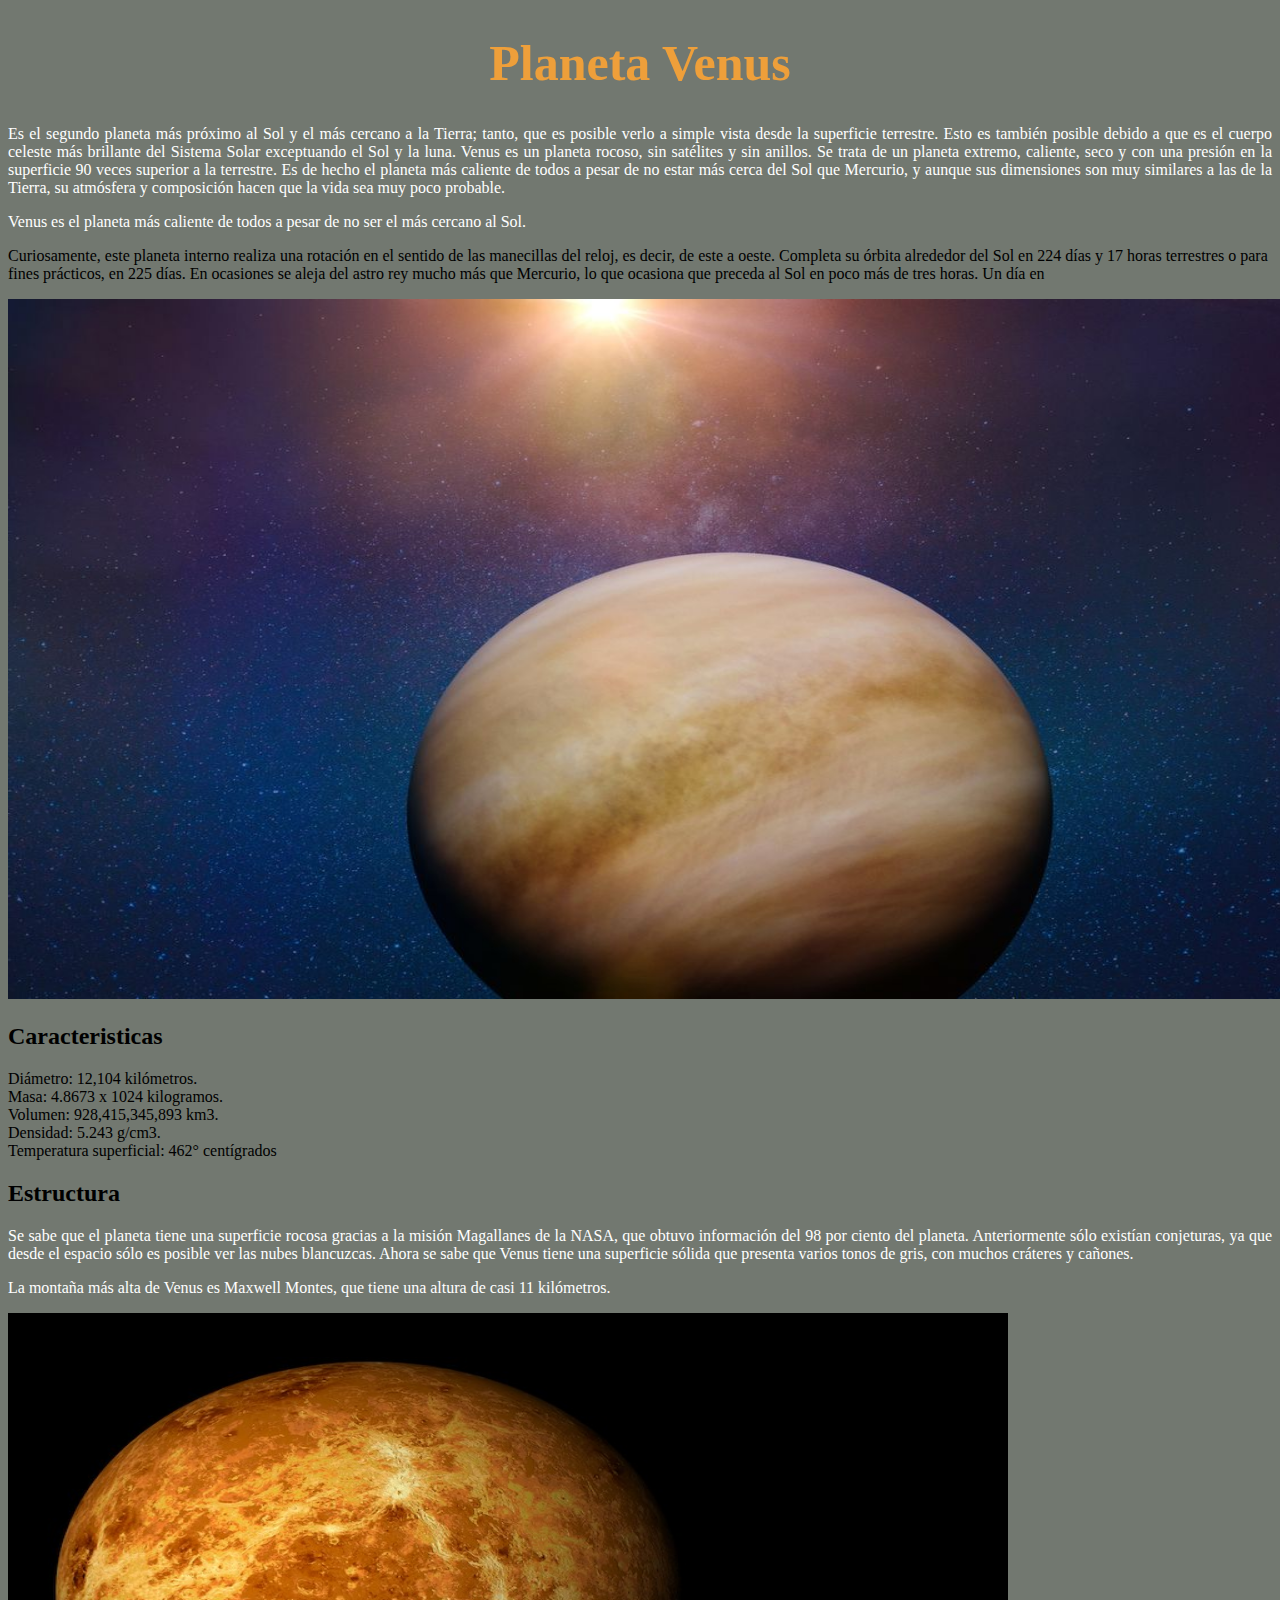
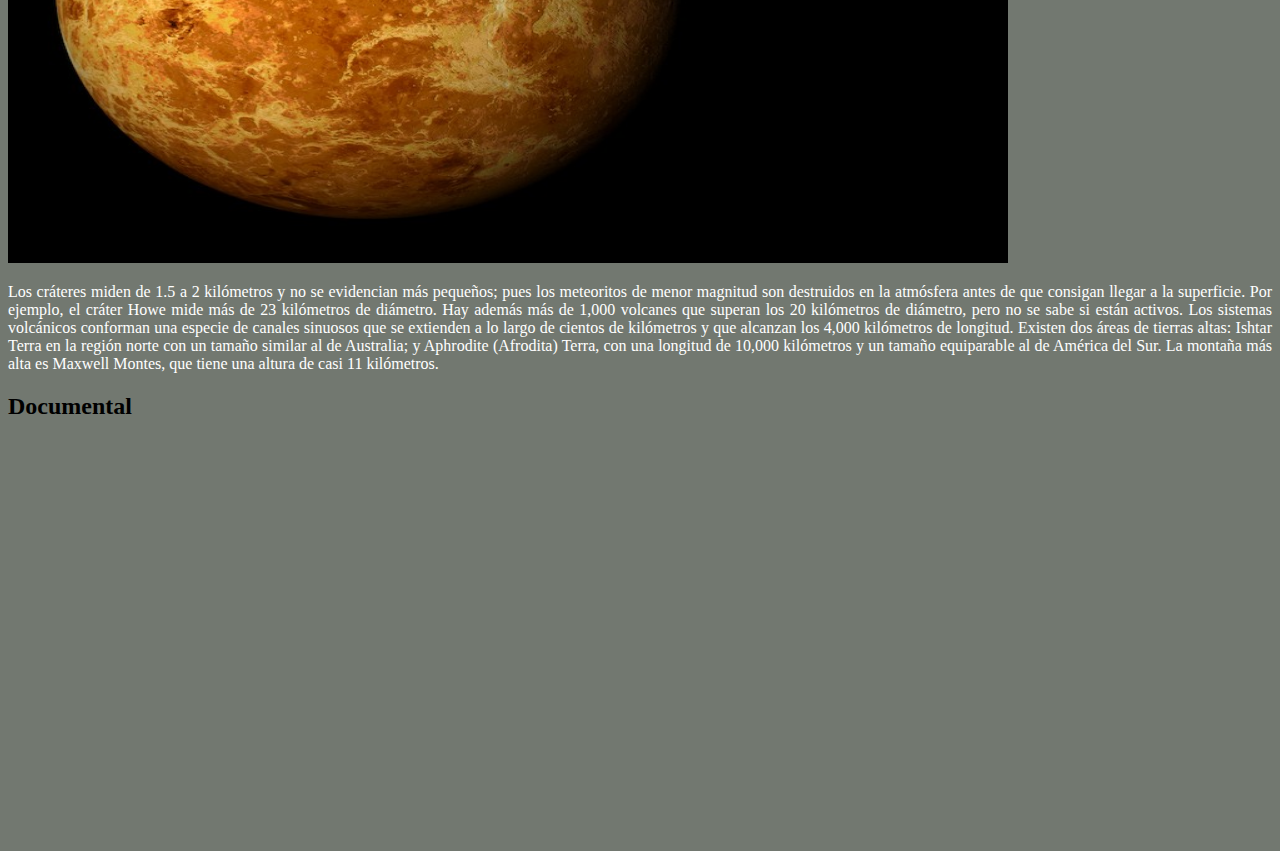
<file: venus.html>
<!DOCTYPE html>
<html>
<head>
	<meta http-equiv="Content-Type" content="text/html; charset=utf-8"/>
	<link rel="stylesheet" href="css/mer.css">
	<title>Planeta Venus</title>
</head>
<body>
	<h1>Planeta Venus</h1>
	<p>Es el segundo planeta más próximo al Sol y el más cercano a la Tierra; tanto, que es posible verlo a simple vista desde la superficie terrestre. Esto es también posible debido a que es el cuerpo celeste más brillante del Sistema Solar exceptuando el Sol y la luna.


 
Venus es un planeta rocoso, sin satélites y sin anillos. Se trata de un planeta extremo, caliente, seco y con una presión en la superficie 90 veces superior a la terrestre. Es de hecho el planeta más caliente de todos a pesar de no estar más cerca del Sol que Mercurio, y aunque sus dimensiones son muy similares a las de la Tierra, su atmósfera y composición hacen que la vida sea muy poco probable.

<p>Venus es el planeta más caliente de todos a pesar de no ser el más cercano al Sol.</p>

Curiosamente, este planeta interno realiza una rotación en el sentido de las manecillas del reloj, es decir,  de este a oeste. Completa su órbita alrededor del Sol en 224 días y 17 horas terrestres o para fines prácticos, en 225 días. En ocasiones se aleja del astro rey mucho más que Mercurio, lo que ocasiona que preceda al Sol en poco más de tres horas. Un día en</p>

<img src="img/ven.jpg"  width="1300" height="700"/>

<h2>Caracteristicas</h2>

<li>Diámetro: 12,104 kilómetros.</li>

  <li> Masa: 4.8673 x 1024 kilogramos.</li>

   <li>Volumen: 928,415,345,893 km3.</li>

   <li>Densidad: 5.243 g/cm3.</li>

  <li> Temperatura superficial: 462° centígrados</li>

  <h2>Estructura</h2>

  <p>Se sabe que el planeta tiene una superficie rocosa gracias a la misión Magallanes de la NASA, que obtuvo información del 98 por ciento del planeta. Anteriormente sólo existían conjeturas, ya que desde el espacio sólo es posible ver las nubes blancuzcas. Ahora se sabe que Venus tiene una superficie sólida que presenta varios tonos de gris, con muchos cráteres y cañones.
      </p> 
      <p>La montaña más alta de Venus es Maxwell Montes, que tiene una altura de casi 11 kilómetros.</p>

     <img src="img/venus.jpg"  width="1000" height="550"/>

    <p>Los cráteres miden de 1.5 a 2 kilómetros y no se evidencian más pequeños; pues los meteoritos de menor magnitud son destruidos en la atmósfera antes de que consigan llegar a la superficie. Por ejemplo, el cráter Howe mide más de 23 kilómetros de diámetro. Hay además más de 1,000 volcanes que superan los 20 kilómetros de diámetro, pero no se sabe si están activos.

Los sistemas volcánicos conforman una especie de canales sinuosos que se extienden a lo largo de cientos de kilómetros y que alcanzan los 4,000 kilómetros de longitud. Existen dos áreas de tierras altas: Ishtar Terra en la región norte con un tamaño similar al de Australia; y Aphrodite (Afrodita) Terra, con una longitud de 10,000 kilómetros y un tamaño equiparable al de América del Sur. La montaña más alta es Maxwell Montes, que tiene una altura de casi 11 kilómetros.</p>

<h2>Documental</h2>
<iframe width="1000" height="400" src="https://www.youtube.com/embed/GKA-f_cRlso" title="YouTube video player" frameborder="0" allow="accelerometer; autoplay; clipboard-write; encrypted-media; gyroscope; picture-in-picture" allowfullscreen></iframe>

</body>
</html>
</file>
<file: css/estilos.css>
body,html {
  margin: 10;
  font-family: sans-serif;
  background: #545C52;
  



}
p{
  
  text-align: justify;
  size: 10;
  color: white;
}
h1{
  text-shadow: 10px 5px 10px orange;
  text-align: center;
  color: white;
  font-size: 60px;


}

ul {
  padding: 30;
  width: 90%;
}

li {
  display: inline;
}

a {
  outline: none;
  text-decoration: none;
  display: inline-table;
  width: 12%;
  margin-right: 0.625%;
  text-align: center;
  line-height: 3;
  color: black;
}

li:last-child a {
  margin-right: 0;
}

a:link, a:visited, a:focus {
  background: #2C9476;
}

a:hover {
  background: orange;
}

a:active {
  background: white;
  color: white;
}
</file>
<file: css/mer.css>
h1{
text-align: center;
color: #EE9F3A;
font-size: 50px;


}
p{
	
	text-align: justify;
	color: white;

}

body{
background:  #727870;

}
</file>
